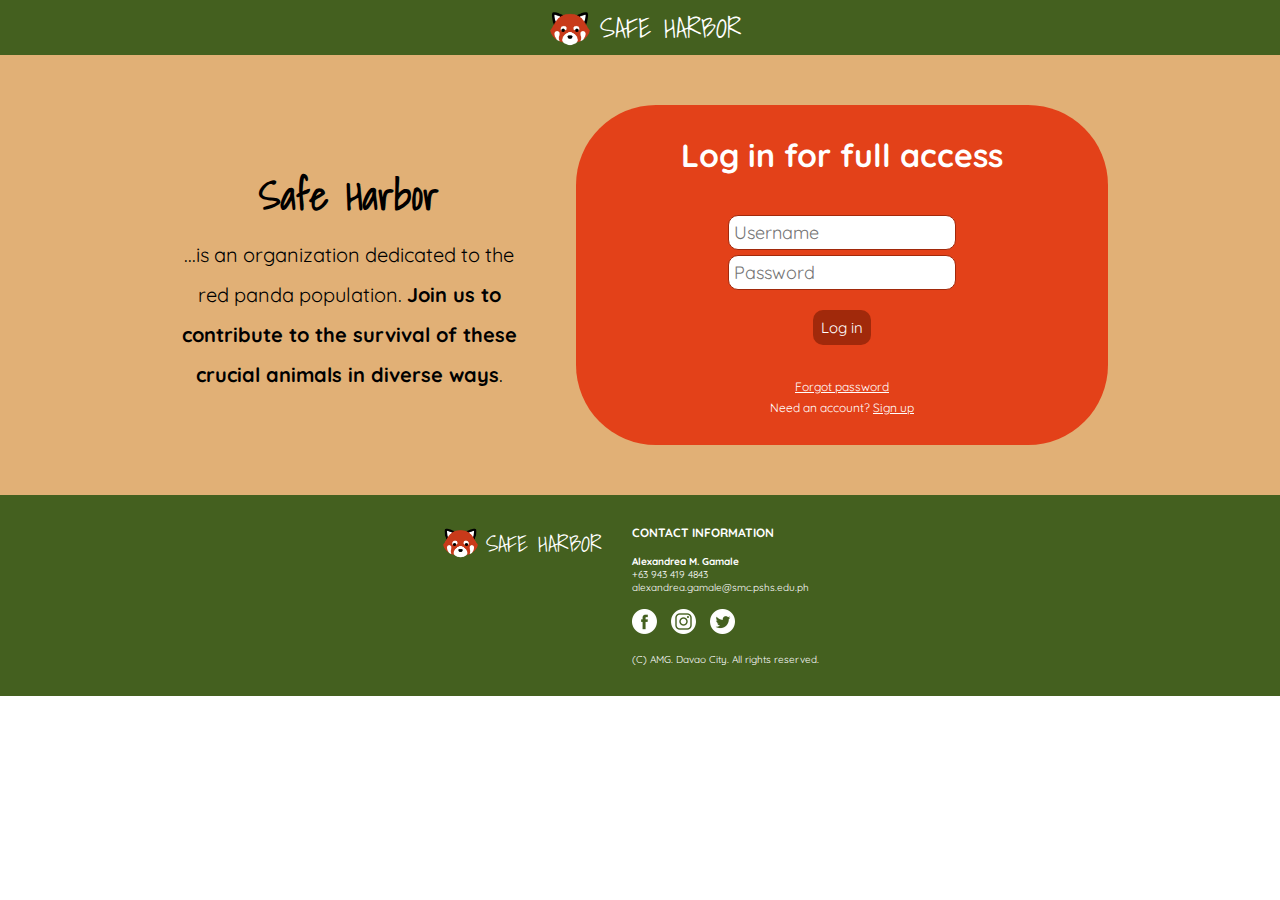
<file: index.html>
<!DOCTYPE html>
<html>
<head>
	<meta charset="utf-8">
	<meta name="viewport" content="width=device-width, initial-scale=1">
	<meta name="author" content="Alexandrea M. Gamale">
	<meta name="keywords" content="advocacy, life, animals, plants">
	<meta name="revised" content="3-31-2023">

	<link rel="stylesheet" type="text/css" href="style_login.css">
	<script defer src="scripts.js"></script>
	<link rel="preconnect" href="https://fonts.googleapis.com"><link rel="preconnect" href="https://fonts.gstatic.com" crossorigin>
	<link href="https://fonts.googleapis.com/css2?family=Quicksand&family=Shadows+Into+Light&display=swap" rel="stylesheet">

	<title>SAFE HARBOR | Red Panda Advocacy</title>
</head>
<body>
	<header class="logo">
		<a href="index.html"><img src="images/logo.png"></a>
		<a href="index.html">SAFE HARBOR</a>
	</header>

	<main>
		<aside>
			<h2>Safe Harbor</h2>
			<p>...is an organization dedicated to the red panda population. <span>Join us to contribute to the survival of these crucial animals in diverse ways</span>.</p>
		</aside>
		<div class="container">
			<h1>Log in for full access</h1>
			<form>
				<p id="alert"></p>
				<input type="text" id="un" placeholder="Username">
				<input type="password" id="pw" placeholder="Password">
				<input type="button" id="sub" value="Log in" onclick="validate()">
				<a href="">Forgot password</a>
				<p id="sign">Need an account? <a href="">Sign up</a></p>
			</form>
		</div>
	</main>
	
	<footer>
			<div class="logo">
				<a href=""><img src="images/logo.png"></a>
				<a href="">SAFE HARBOR</a>
			</div>
			<section class="contact">
				<h6>CONTACT INFORMATION</h6>
				<section>
					<ul>
						<li class="name">Alexandrea M. Gamale</li>
						<li>+63 943 419 4843</li>
						<li>alexandrea.gamale@smc.pshs.edu.ph</li>
						<div class="socials">
							<li><a href="https://www.facebook.com/alexandrea.gamale.20/"><img src="images/placeholder.png" id="fb"></a></li>
							<li><a href="https://www.instagram.com/alxgmle/"><img src="images/placeholder.png" id="ig"></a></li>
							<li><a href="https://twitter.com/ai_luvuu"><img src="images/placeholder.png" id="twt"></a></li>
						</div>
						<li>(C) AMG. Davao City. All rights reserved.</li>
					</ul>
				</section>
			</section>
		</footer>
</body>
</html>
</file>
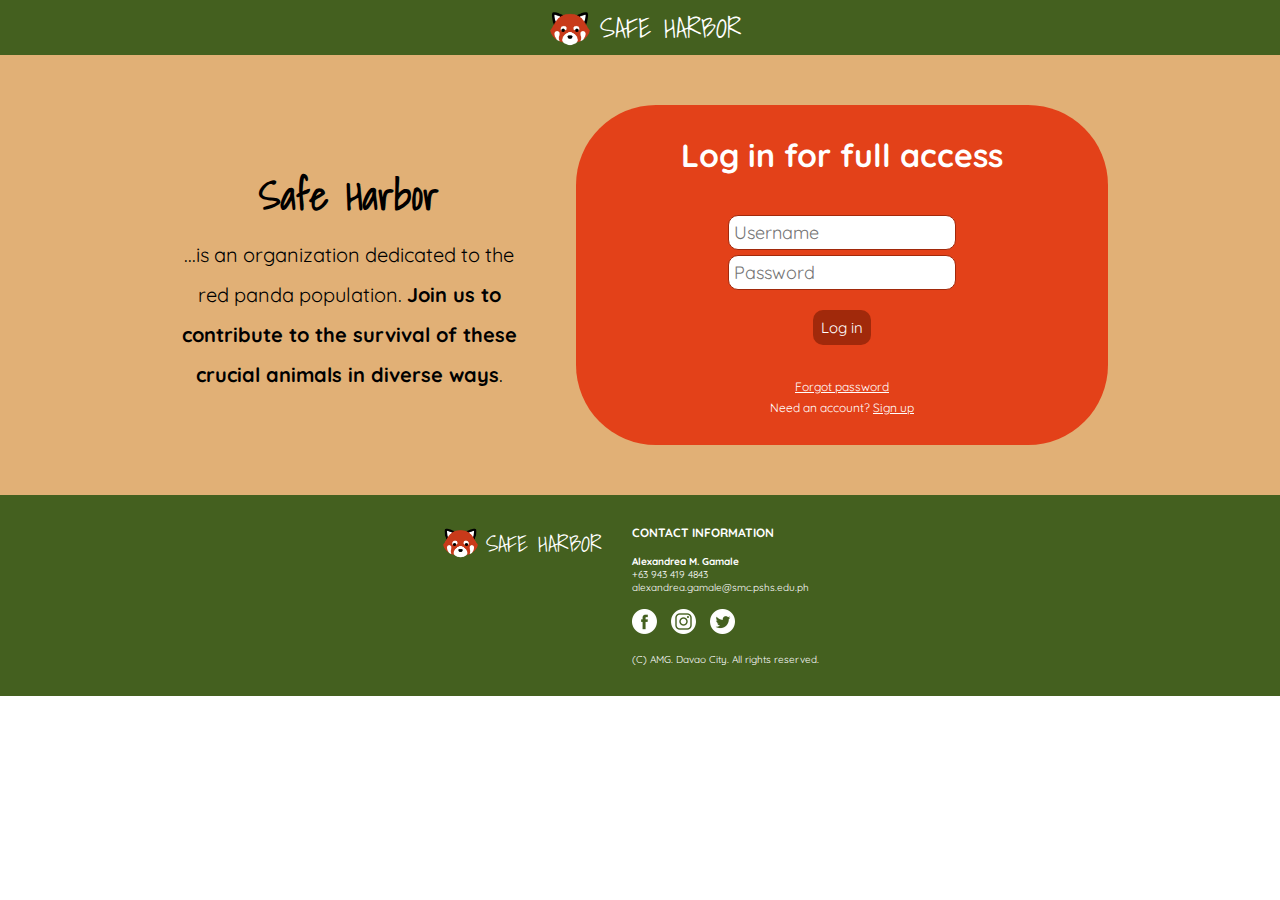
<file: login.html>
<!DOCTYPE html>
<html>
<head>
	<meta charset="utf-8">
	<meta name="viewport" content="width=device-width, initial-scale=1">
	<meta name="author" content="Alexandrea M. Gamale">
	<meta name="keywords" content="advocacy, life, animals, plants">
	<meta name="revised" content="3-31-2023">

	<link rel="stylesheet" type="text/css" href="style_login.css">
	<script defer src="scripts.js"></script>
	<link rel="preconnect" href="https://fonts.googleapis.com"><link rel="preconnect" href="https://fonts.gstatic.com" crossorigin>
	<link href="https://fonts.googleapis.com/css2?family=Quicksand&family=Shadows+Into+Light&display=swap" rel="stylesheet">

	<title>SAFE HARBOR | Red Panda Advocacy</title>
</head>
<body>
	<header class="logo">
		<a href="index.html"><img src="images/logo.png"></a>
		<a href="index.html">SAFE HARBOR</a>
	</header>

	<main>
		<aside>
			<h2>Safe Harbor</h2>
			<p>...is an organization dedicated to the red panda population. <span>Join us to contribute to the survival of these crucial animals in diverse ways</span>.</p>
		</aside>
		<div class="container">
			<h1>Log in for full access</h1>
			<form>
				<p id="alert"></p>
				<input type="text" id="un" placeholder="Username">
				<input type="password" id="pw" placeholder="Password">
				<input type="button" id="sub" value="Log in" onclick="validate()">
				<a href="">Forgot password</a>
				<p id="sign">Need an account? <a href="">Sign up</a></p>
			</form>
		</div>
	</main>
	
	<footer>
			<div class="logo">
				<a href=""><img src="images/logo.png"></a>
				<a href="">SAFE HARBOR</a>
			</div>
			<section class="contact">
				<h6>CONTACT INFORMATION</h6>
				<section>
					<ul>
						<li class="name">Alexandrea M. Gamale</li>
						<li>+63 943 419 4843</li>
						<li>alexandrea.gamale@smc.pshs.edu.ph</li>
						<div class="socials">
							<li><a href="https://www.facebook.com/alexandrea.gamale.20/"><img src="images/placeholder.png" id="fb"></a></li>
							<li><a href="https://www.instagram.com/alxgmle/"><img src="images/placeholder.png" id="ig"></a></li>
							<li><a href="https://twitter.com/ai_luvuu"><img src="images/placeholder.png" id="twt"></a></li>
						</div>
						<li>(C) AMG. Davao City. All rights reserved.</li>
					</ul>
				</section>
			</section>
		</footer>
</body>
</html>
</file>
<file: style_login.css>
*{
	padding: 0;
	margin: 0;
	font-family: 'Quicksand', sans-serif;
}
::-webkit-scrollbar{
	width: 10px;
}
::-webkit-scrollbar-track{
	background: #141414;
}
::-webkit-scrollbar-thumb{
	background: #36241c;
	border-radius: 10px;
}
::-webkit-scrollbar-thumb:hover{
	background: #2a382b;
}
header{
	padding: 5px;
	display: flex;
	align-items: center;
	justify-content: center;
	position: sticky;
	top: 0;
	z-index: 1;
	background-color: #44601f;
}
.logo img{
	height: 40px;
	float: left;
}
.logo a{
	margin-left: 10px;
	text-decoration: none;
	color: white;
	font-size: 28px;
	font-family: 'Shadows Into Light', cursive;
}
main{
	padding: 50px;
	text-align: center;
	display: flex;
	align-items: center;
	justify-content: center;
	background-color: #e1b076;
}
main h1{
	margin-bottom: 40px;
	display: block;
	color: white;
}
aside{
	width: 30%;
	margin-right: 50px;
	font-size: 20px;
	line-height: 2;
}
aside h2{
	font-family: 'Shadows Into Light', cursive;
	font-size: 40px;
}
aside span{
	font-weight: bold;
}
.container{
	width: 40%;
	padding: 30px;
	background-color: #e34119;
	border-radius: 80px;
}
#sign{
	color: white;
	margin-top: 5px;
	font-size: 12px;
}
.container a{
	color: white;
	font-size: 12px;
}
.container a:hover{
	color: orange;
}
.container a:active{
	color: darkorange;
}
form{
	display: block;
}
form input{
	display: block;
	padding: 5px;
	margin: 5px auto;
	font-size: 18px;
	border: 1px solid #a1290b;
	border-radius: 10px;
}
form input:focus{
	background-color: #e8cfb5;
	outline: 1px solid orange;
}
#alert{
	color: orange;
	font-size: 10px;
	margin: 0;
	font-weight: bold;
}
#sub{
	padding: 8px;
	margin: 20px auto 30px auto;
	outline-style: none;
	border-style: none;
	color: white;
	font-size: 15px;
	background-color: #a1290b;
	cursor: pointer;
}
#sub:hover{
	background-color: orange;
}
#sub:active{
	background-color: darkorange;
}
footer{
	width: 100%;
	padding: 30px 0px;
	display: flex;
	justify-content: center;
	background-color: #44601f;
}
footer .logo img{
	height: 35px;
	translate: 12px 0px;
}
footer .logo a{
	font-size: 23px;
}
footer .contact{
	display: inline-block;
	margin: 0 30px;
}
footer h6{
	margin: 0 0 15px 0;
	font-family: 'Quicksand', sans-serif;
	font-size: 12px;
}
.contact{
	color: white;
}
.contact ul li{
	list-style-type: none;
	font-size: 10px;
	font-family: 'Quicksand', sans-serif;
}
.name{
	font-weight: bold;
}
.socials{
	margin: 15px 0 15px 0;
}
.socials li{
	display: inline-block;
}
#fb{
	width: 25px;
	height: 25px;
	background: url('images/image_sprite.png') 0px 0px/150px;
	margin-right: 10px;
}
#ig{
	width: 25px;
	height: 25px;
	background: url('images/image_sprite.png') -25px 0px/150px;
	margin-right: 10px;
}
#twt{
	width: 25px;
	height: 25px;
	background: url('images/image_sprite.png') -100px 0px/150px;
}
.contact a #fb:hover{
	background: url('images/image_sprite.png') -50px 0px/150px;
}
.contact a #ig:hover{
	background: url('images/image_sprite.png') -75px 0px/150px;
}
.contact a #twt:hover{
	background: url('images/image_sprite.png') -125px 0px/150px;
}
</file>
